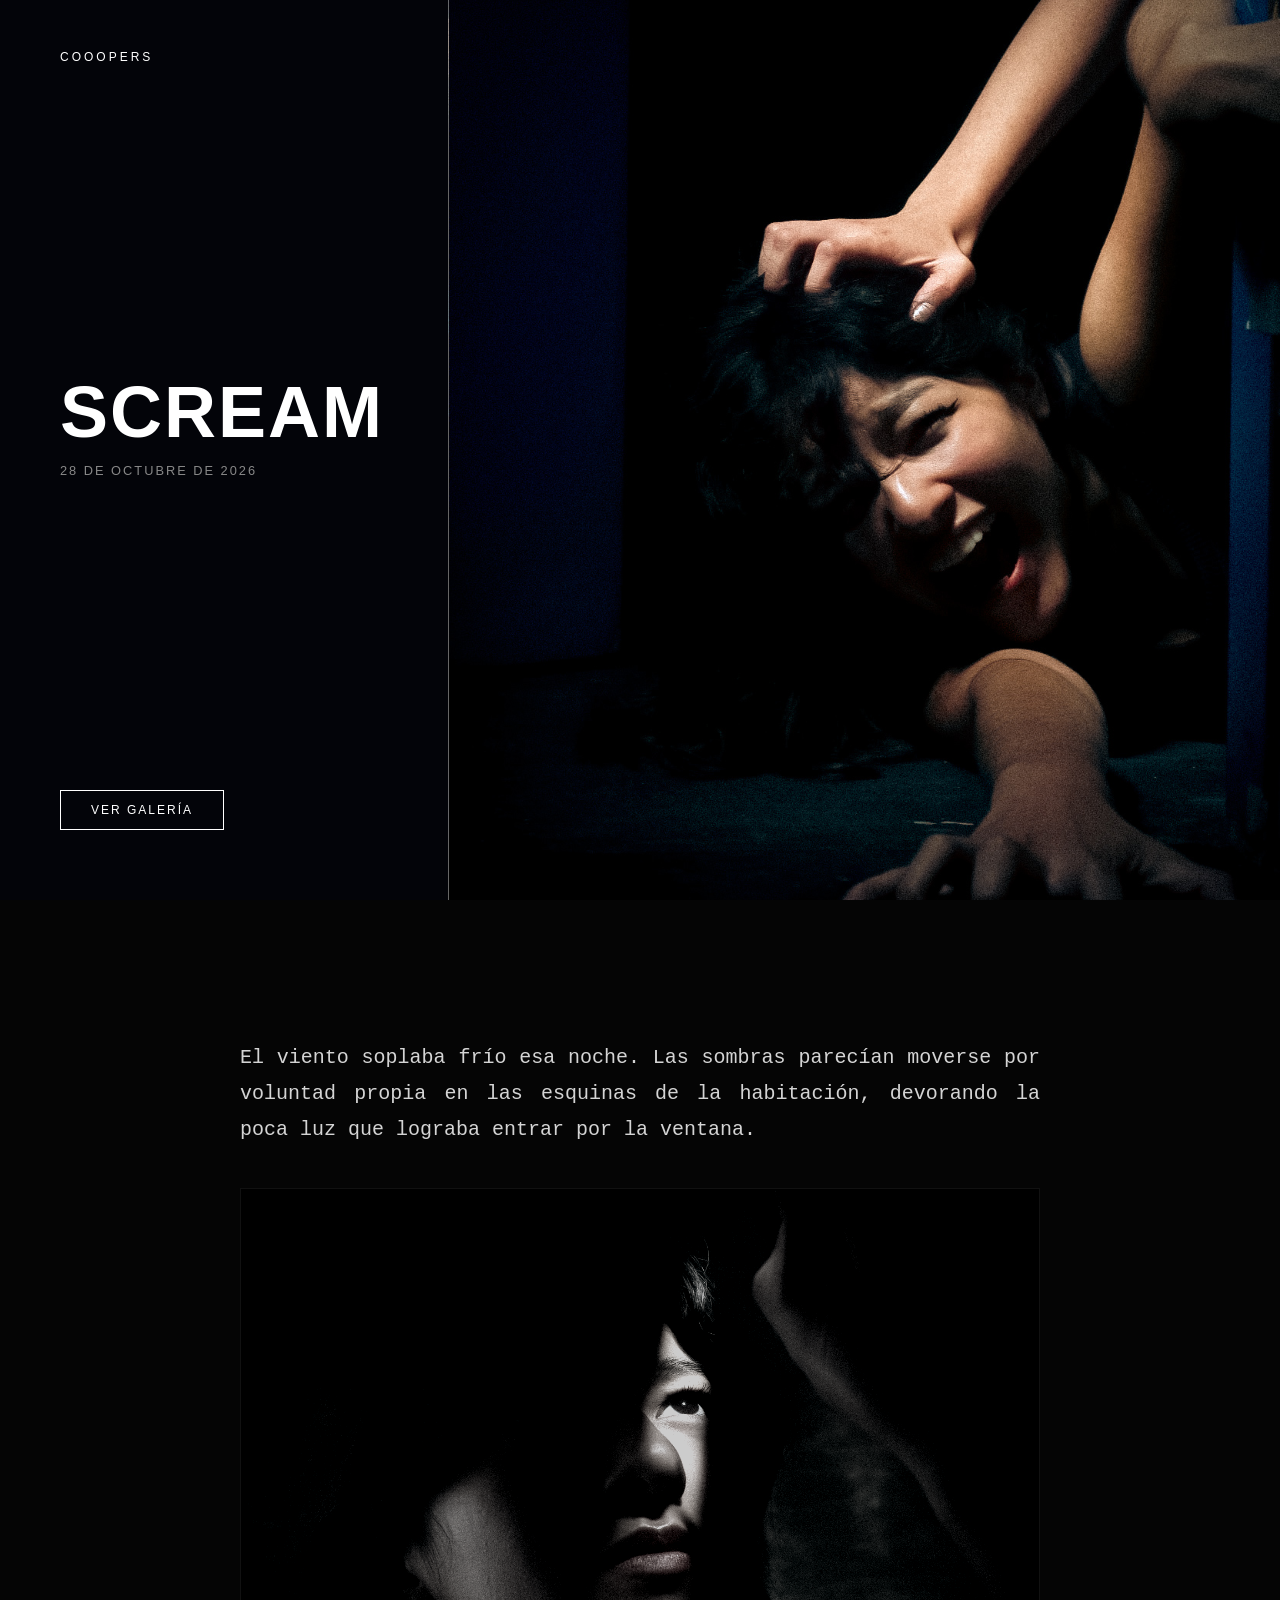
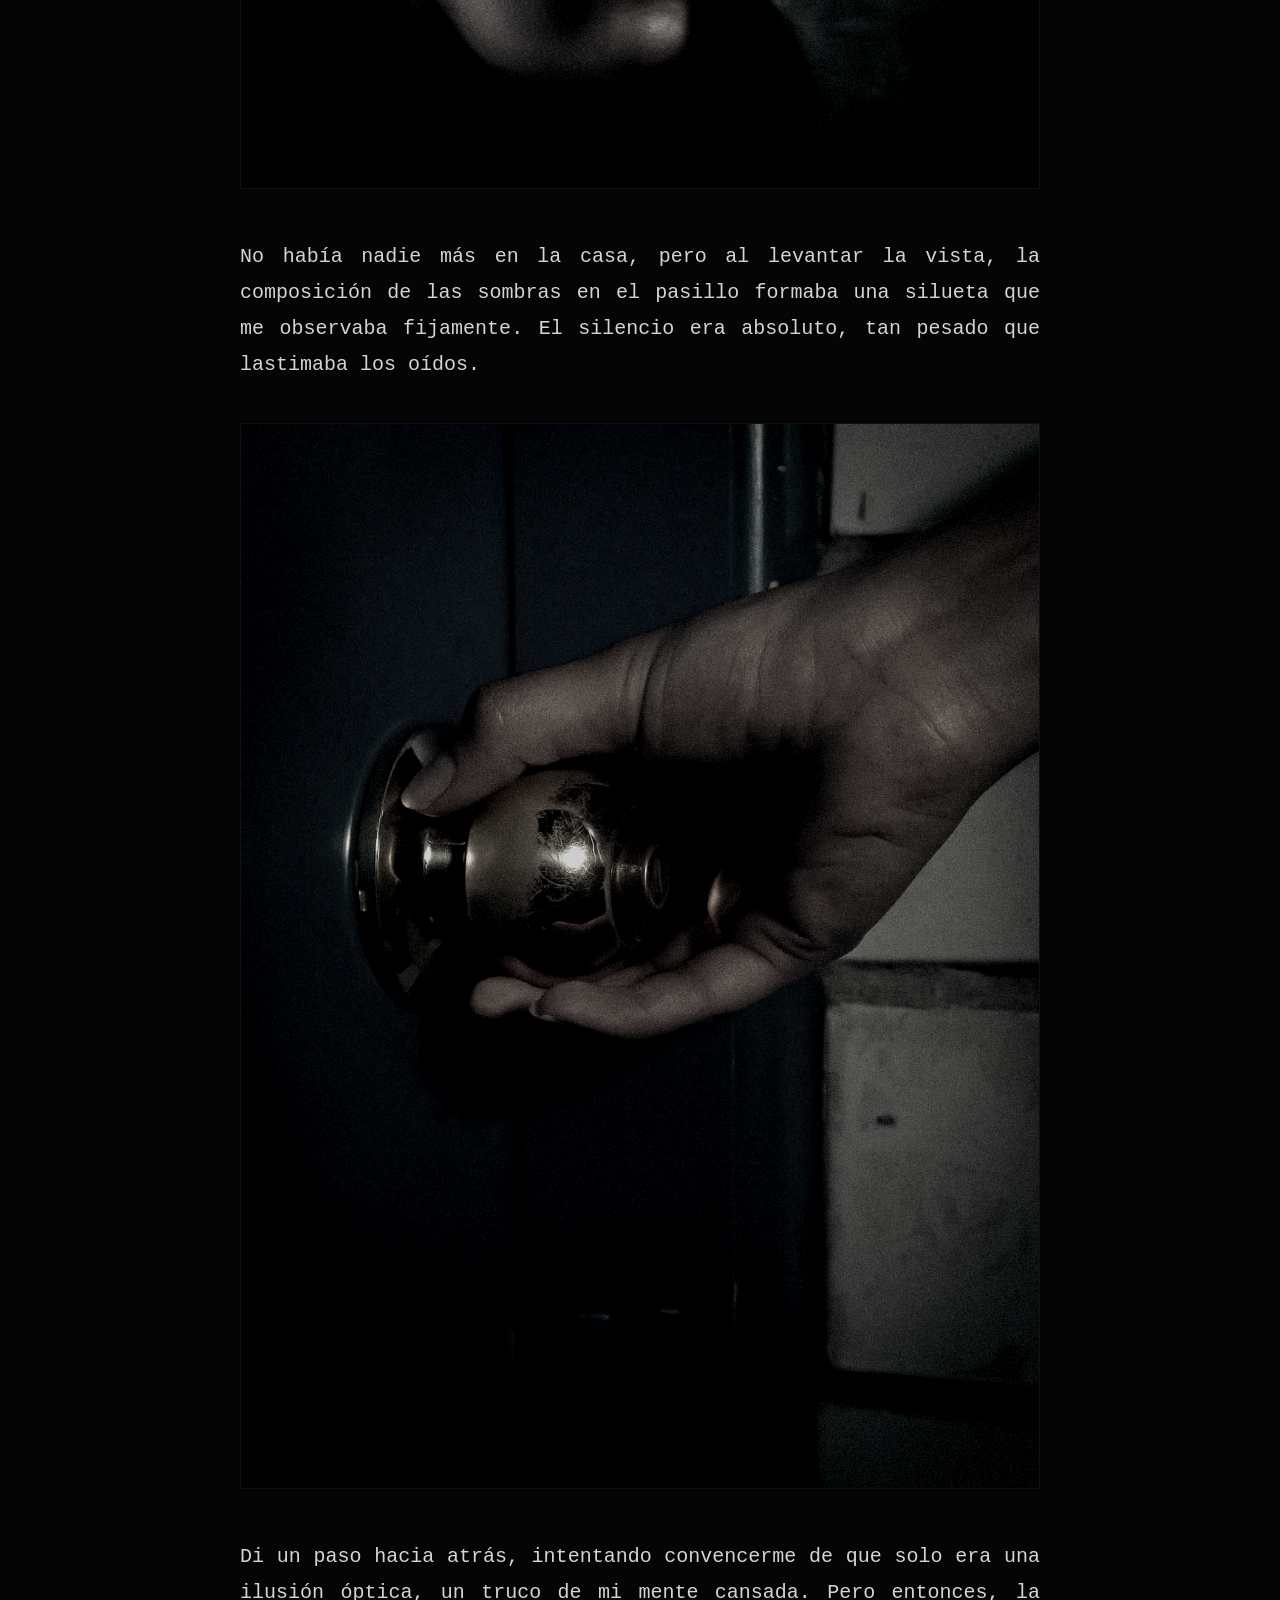
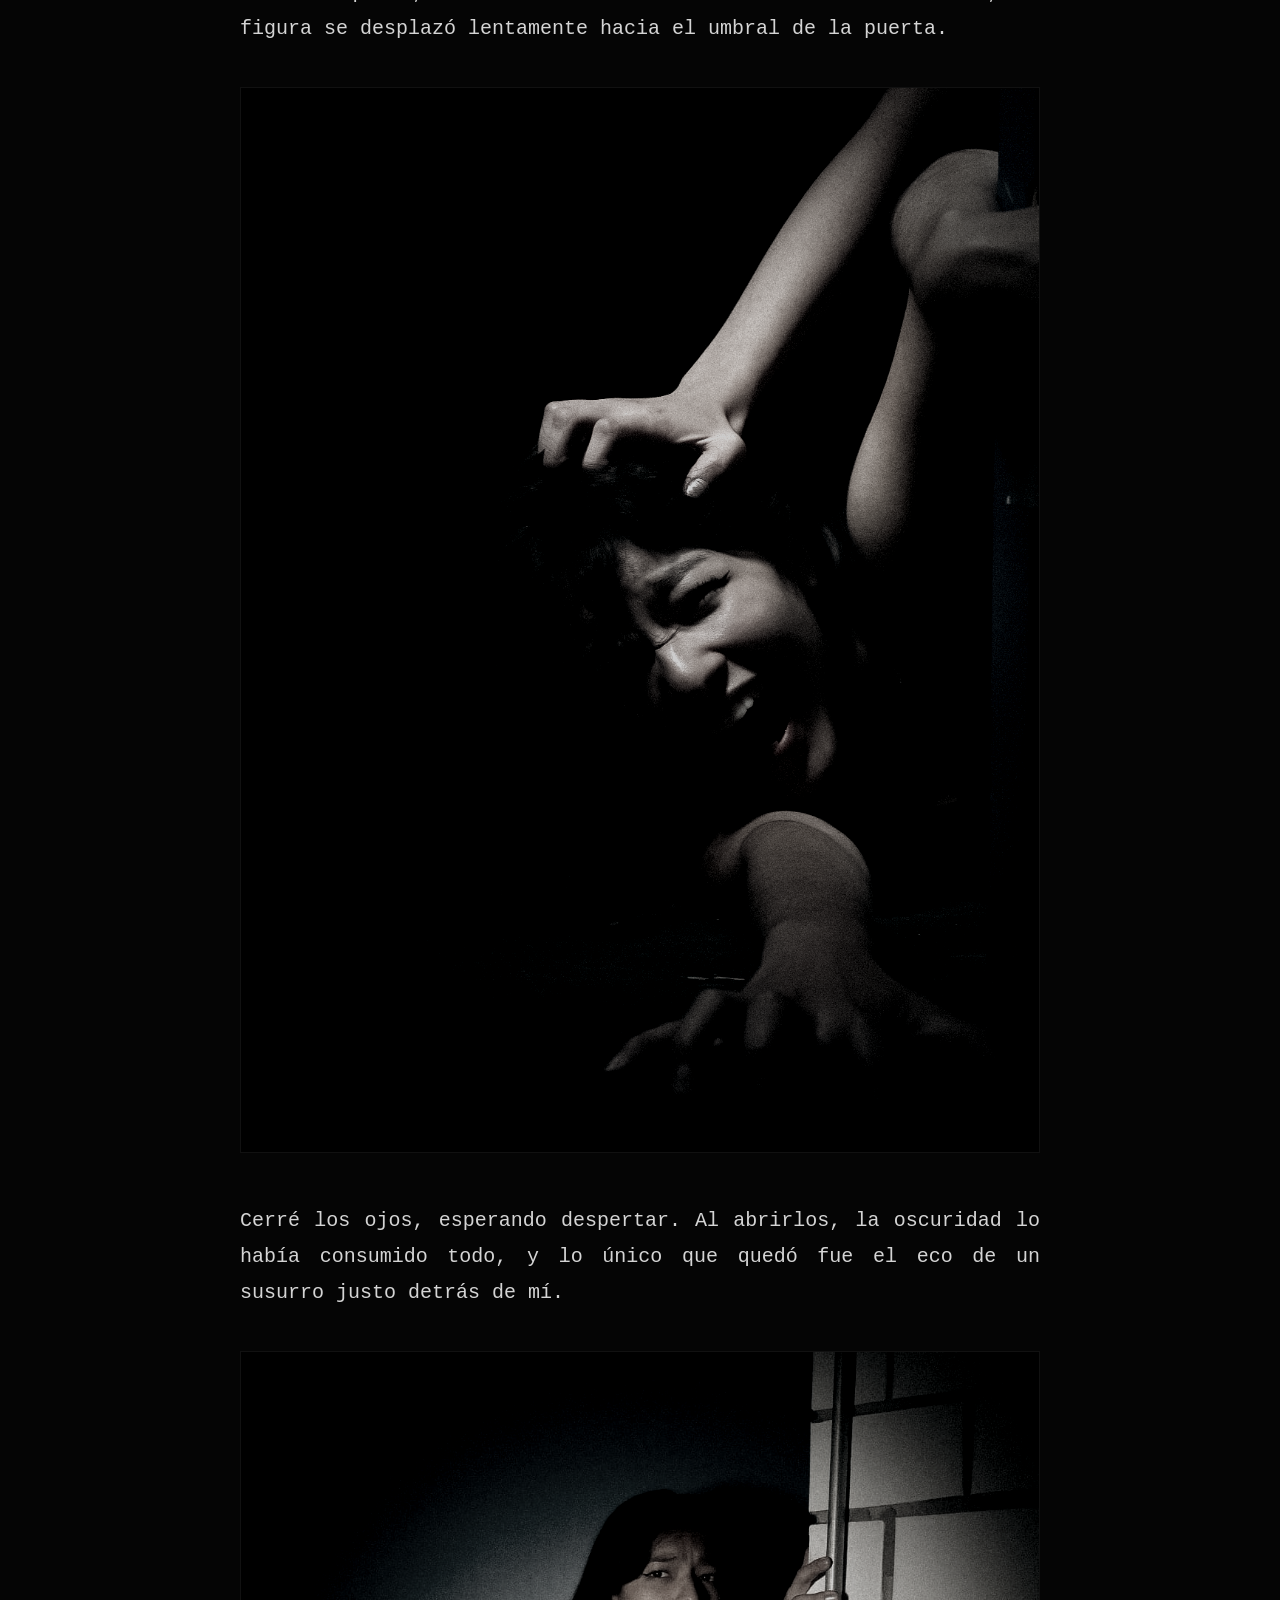
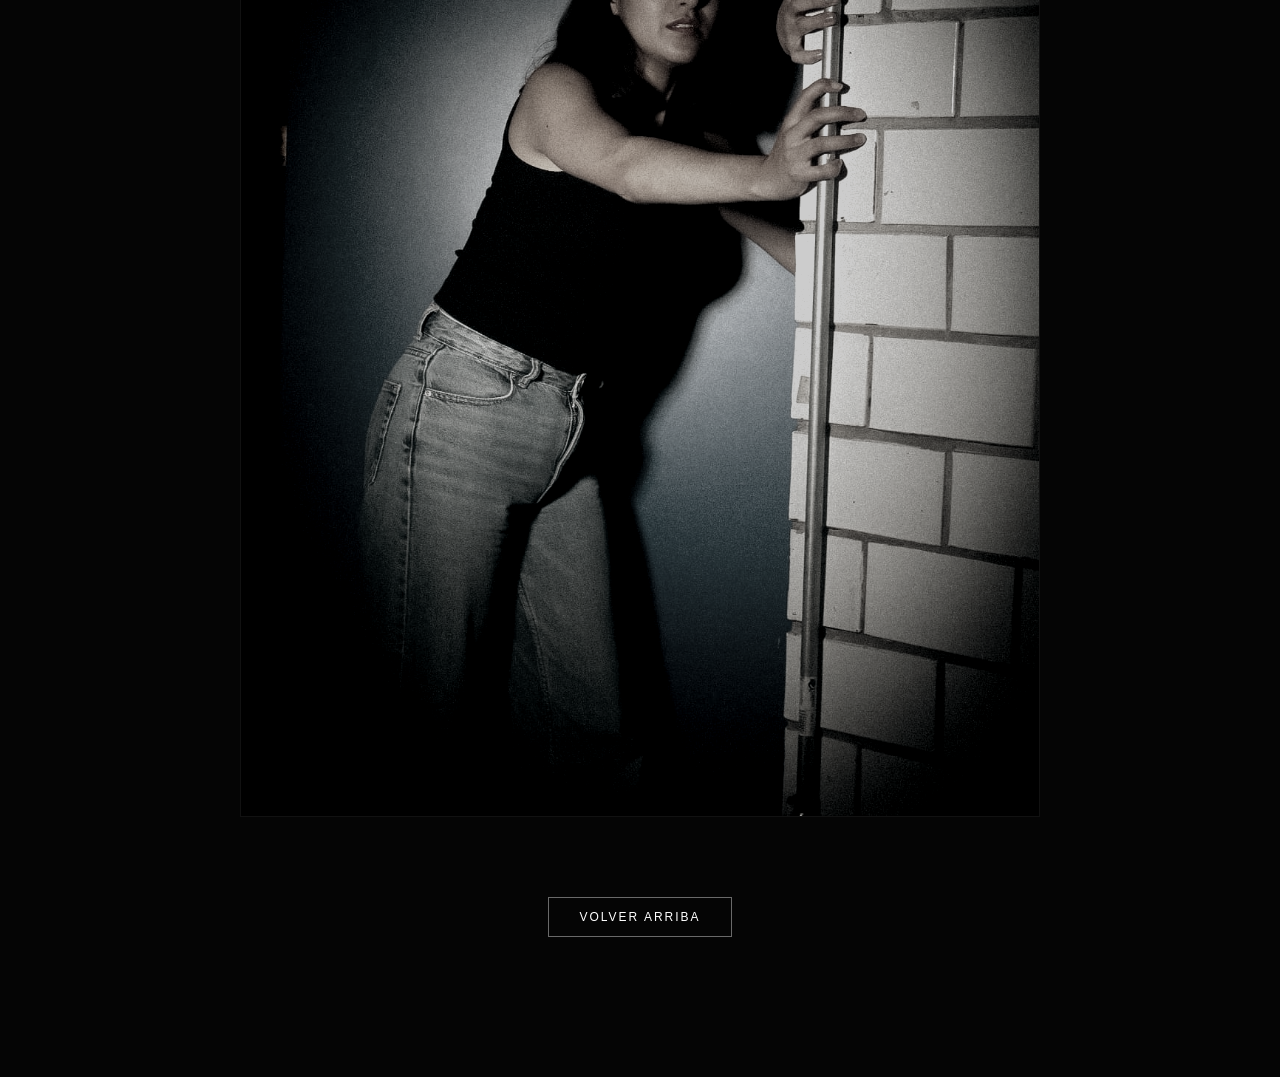
<file: index.html>
<!DOCTYPE html>
<html lang="en">
<head>
    <meta charset="UTF-8">
    <meta name="viewport" content="width=device-width, initial-scale=1.0">
    <title>Galeria de terror </title>
    <link rel="stylesheet" href="style.css">
</head>
<body>
  <!-- Sección 1: Portada Estilo Split-Screen -->
    <section id="portada">
        <div class="portada-izquierda">
            <div class="portada-header">
                <span>COOOPERS</span>
            </div>
            
            <div class="portada-centro">
                <h1>SCREAM</h1>
                <p class="fecha">28 DE OCTUBRE DE 2026</p>
            </div>
            
            <div class="portada-footer">
                <a href="#galeria" class="btn-entrar">VER GALERÍA</a>
            </div>
        </div>

        <div class="portada-derecha">
            <!-- La imagen se colocará aquí mediante CSS -->
        </div>
    </section>
    <!-- Sección 2: Galería y Narrativa (Secuencia de 4 fotos) -->
    <section id="galeria">
        <div class="contenedor-historia">
            
            <!-- Fragmento 1 -->
            <p class="texto-narrativo">El viento soplaba frío esa noche. Las sombras parecían moverse por voluntad propia en las esquinas de la habitación, devorando la poca luz que lograba entrar por la ventana.</p>
            
            <div class="foto-contenedor">
                <!-- Foto 1 -->
                <img src="img1.jpeg" alt="Escena oscura de la habitación" class="foto-terror">
            </div>

            <!-- Fragmento 2 -->
            <p class="texto-narrativo">No había nadie más en la casa, pero al levantar la vista, la composición de las sombras en el pasillo formaba una silueta que me observaba fijamente. El silencio era absoluto, tan pesado que lastimaba los oídos.</p>
            
            <div class="foto-contenedor">
                <!-- Foto 2 -->
                <img src="img2.jpeg" alt="Silueta en el pasillo" class="foto-terror">
            </div>

            <!-- Fragmento 3 -->
            <p class="texto-narrativo">Di un paso hacia atrás, intentando convencerme de que solo era una ilusión óptica, un truco de mi mente cansada. Pero entonces, la figura se desplazó lentamente hacia el umbral de la puerta.</p>
            
            <div class="foto-contenedor">
                <!-- Foto 3 -->
                <img src="img3.jpeg" alt="Figura moviéndose hacia la puerta" class="foto-terror">
            </div>

            <!-- Fragmento 4 -->
            <p class="texto-narrativo">Cerré los ojos, esperando despertar. Al abrirlos, la oscuridad lo había consumido todo, y lo único que quedó fue el eco de un susurro justo detrás de mí.</p>
            
            <div class="foto-contenedor">
                <!-- Foto 4 -->
                <img src="img4.jpeg" alt="Oscuridad total y presencia final" class="foto-terror">
            </div>
            <!-- Agrega el botón exactamente aquí -->
            <a href="#portada" class="btn-arriba">Volver arriba</a>

        </div>
    </section>

</body>
</html>
</body>
</html>
</file>
<file: style.css>
/* Configuración general y desplazamiento suave */
* {
    margin: 0;
    padding: 0;
    box-sizing: border-box;
    scroll-behavior: smooth; /* Efecto suave al hacer clic en el botón de portada */
}

body {
    background-color: #050505; /* Fondo casi negro, mejor que negro puro para no cansar la vista */
    color: #d4d4d4; /* Texto gris claro */
    font-family: 'Courier New', Courier, monospace; /* Tipografía estilo documento antiguo/máquina de escribir */
    overflow-x: hidden;
}

/* --- ESTILOS DE LA PORTADA --- */
#portada {
    height: 100vh; 
    display: flex;
    background-color: #030409; /* Tono azul/negro muy profundo */
    font-family: 'Helvetica Neue', Arial, sans-serif; /* Tipografía limpia para el menú */
}

.portada-izquierda {
    flex: 0 0 35%; /* El panel izquierdo ocupa el 35% del ancho */
    display: flex;
    flex-direction: column;
    justify-content: space-between; /* Distribuye arriba, centro y abajo */
    padding: 50px 60px;
    box-sizing: border-box;
}

.portada-header {
    font-size: 0.75rem;
    letter-spacing: 3px;
    color: #ffffff;
}

.portada-centro {
    display: flex;
    flex-direction: column;
    gap: 15px;
}

.portada-centro h1 {
    font-size: 4.5rem;
    color: #ffffff;
    margin: 0;
    letter-spacing: 2px;
    line-height: 1;
}

.portada-centro .fecha {
    font-size: 0.8rem;
    letter-spacing: 2px;
    color: #888888;
}

.portada-footer {
    padding-bottom: 20px;
}

.btn-entrar {
    text-decoration: none;
    color: #ffffff;
    background-color: transparent;
    border: 1px solid #ffffff;
    padding: 12px 30px;
    font-size: 0.75rem;
    text-transform: uppercase;
    letter-spacing: 2px;
    transition: all 0.3s ease;
    display: inline-block;
}

.btn-entrar:hover {
    background-color: #ffffff;
    color: #000000;
}

.portada-derecha {
    flex: 1; /* Ocupa el 65% restante de la pantalla */
    /* Asegúrate de nombrar la foto de tu portada así y tenerla en tu carpeta */
    background-image: url(portada.jpeg); 
    background-size: cover;
    background-position: center;
    border-left: 1px solid rgba(255, 255, 255, 0.4); /* Línea divisoria sutil */
}

/* --- ESTILOS DE LA NARRATIVA Y FOTOS --- */
#galeria {
    min-height: 100vh;
    padding: 100px 20px;
    display: flex;
    flex-direction: column;
    align-items: center;
}

.contenedor-historia {
    max-width: 800px; /* Limita el ancho del texto para una lectura cómoda y un buen layout */
    width: 100%;
}

.texto-narrativo {
    font-size: 1.25rem;
    line-height: 1.8;
    margin: 40px 0;
    text-align: justify;
}

.foto-contenedor {
    width: 100%;
    margin-bottom: 50px;
    overflow: hidden;
    border: 1px solid #111;
}

.foto-terror {
    width: 100%;
    height: auto;
    display: block;
    /* Efecto inicial tétrico: desaturado y contrastado */
    filter: grayscale(85%) contrast(120%) brightness(80%); 
    transition: transform 0.6s ease, filter 0.6s ease;
}

.foto-terror:hover {
    transform: scale(1.02); /* Ligero acercamiento que da sensación de movimiento */
    /* Al pasar el cursor, revela tu trabajo fotográfico original */
    filter: grayscale(0%) contrast(100%) brightness(100%); 
}

/* --- BOTÓN VOLVER ARRIBA --- */
.btn-arriba {
    display: block;
    width: fit-content;
    margin: 80px auto 40px auto; /* Da un respiro visual después de la última foto */
    padding: 12px 30px;
    background-color: transparent;
    color: #ffffff;
    border: 1px solid rgba(255, 255, 255, 0.4); /* Borde sutil que combina con la línea divisoria */
    font-family: 'Helvetica Neue', Arial, sans-serif; /* Misma tipografía de la portada */
    font-size: 0.75rem;
    text-transform: uppercase;
    letter-spacing: 2px;
    text-decoration: none;
    transition: all 0.3s ease;
}

.btn-arriba:hover {
    background-color: #ffffff;
    color: #000000;
    border-color: #ffffff;
    box-shadow: 0 0 15px rgba(255, 255, 255, 0.2); /* Brillo fantasmal muy ligero */
}

/* --- DISEÑO RESPONSIVO (TELÉFONOS Y PANTALLAS PEQUEÑAS) --- */
@media (max-width: 768px) {
    
    /* Portada: Cambia de lado a lado, a formato apilado */
    #portada {
        flex-direction: column-reverse; /* Pone la imagen arriba y el texto abajo */
    }

    .portada-izquierda {
        flex: 0 0 50%; /* El texto toma la mitad inferior de la pantalla */
        padding: 40px 30px;
        justify-content: space-evenly;
    }

    .portada-centro h1 {
        font-size: 3rem; /* Reduce el título para que encaje bien */
    }

    .portada-derecha {
        flex: 0 0 50%; /* La imagen toma la mitad superior */
        border-left: none; /* Quitamos la línea vertical */
        border-bottom: 1px solid rgba(255, 255, 255, 0.4); /* Agregamos una línea horizontal divisoria */
    }

    /* Galería: Ajuste de márgenes y tamaños de texto para lectura móvil */
    #galeria {
        padding: 60px 15px; 
    }

    .texto-narrativo {
        font-size: 1.1rem; /* Texto ligeramente más pequeño */
        margin: 30px 0;
    }

    .foto-contenedor {
        margin-bottom: 35px;
    }

    /* Botón Volver Arriba */
    .btn-arriba {
        margin: 50px auto 20px auto;
        padding: 10px 25px;
    }
}
</file>
